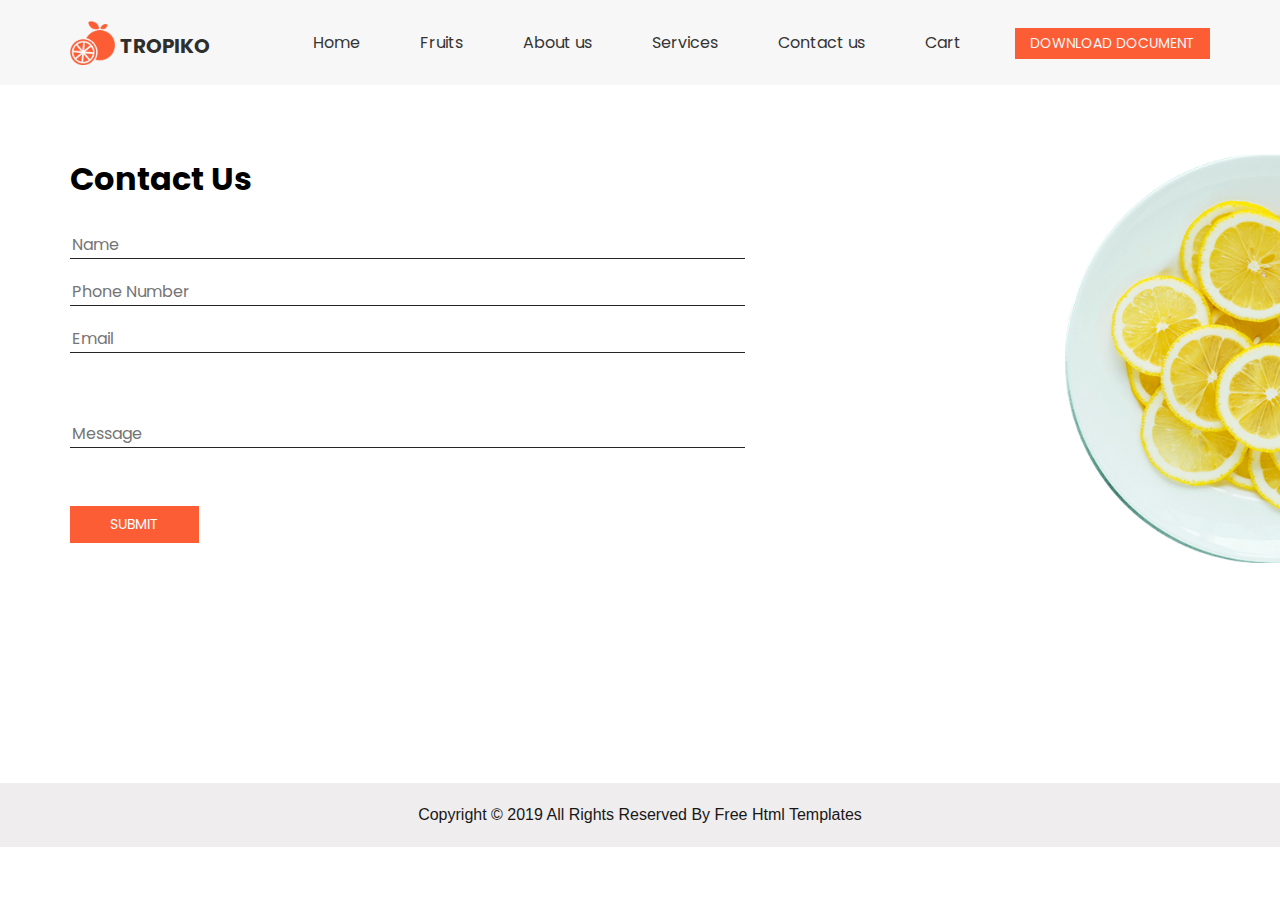
<file: contact.html>
<!DOCTYPE html>
<html>

<head>
 
  <!-- Basic -->
  <meta charset="utf-8" />
  <meta http-equiv="X-UA-Compatible" content="IE=edge" />
  <!-- Mobile Metas -->
  <meta name="viewport" content="width=device-width, initial-scale=1, shrink-to-fit=no" />
  <!-- Site Metas -->
  <meta name="keywords" content="" />
  <meta name="description" content="" />
  <meta name="author" content="" />

  <title>Tropiko</title>

  <!-- slider stylesheet -->
  <link rel="stylesheet" type="text/css"
    href="https://cdnjs.cloudflare.com/ajax/libs/OwlCarousel2/2.1.3/assets/owl.carousel.min.css" />

  <!-- bootstrap core css -->
  <link rel="stylesheet" type="text/css" href="css/bootstrap.css" />

  <!-- fonts style -->
  <link href="https://fonts.googleapis.com/css?family=Poppins:400,700&display=swap" rel="stylesheet" />
  <!-- Custom styles for this template -->
  <link href="css/style.css" rel="stylesheet" />
  <!-- responsive style -->
  <link href="css/responsive.css" rel="stylesheet" />
</head>

<body>
  
  <div class="hero_area sub_pages">
    <!-- header section strats -->
    <header class="header_section">
      <div class="container">
        <nav class="navbar navbar-expand-lg custom_nav-container pt-3">
          <a class="navbar-brand" href="index.html">
            <img src="images/logo.png" alt="" /><span>
              Tropiko
            </span>
          </a>
          <button class="navbar-toggler" type="button" data-toggle="collapse" data-target="#navbarSupportedContent"
            aria-controls="navbarSupportedContent" aria-expanded="false" aria-label="Toggle navigation">
            <span class="navbar-toggler-icon"></span>
          </button>

          <div class="collapse navbar-collapse" id="navbarSupportedContent">
            <div class="d-flex ml-auto flex-column flex-lg-row align-items-center">
              <ul class="navbar-nav  ">
                <li class="nav-item active">
                  <a class="nav-link" href="index.html">Home <span class="sr-only">(current)</span></a>
                </li>
                <li class="nav-item">
                  <a class="nav-link" href="fruit.html"> Fruits</a>
                </li>
                <li class="nav-item"></li>
                  <a class="nav-link" href="about.html">About us</a>
                </li>
                <li class="nav-item">
                  <a class="nav-link" href="service.html"> Services </a>
                </li>
                <li class="nav-item">
                  <a class="nav-link" href="contact.html">Contact us</a>
                </li>
                <li class="nav-item">
                  <a class="nav-link" href="order_summary.html">Cart</a>
                </li>
              </ul>
            </div>
            <div class="quote_btn-container ml-0 ml-lg-4 d-flex justify-content-center">
              <a href="Fruit Supply Policy Document.pdf" download="filename.pdf">Download Document</a>
            </div>
          </div>
        </nav>
      </div>
    </header>
    <!-- end header section -->

  </div>

  <!-- contact section -->
  <section class="contact_section layout_padding">
    <div class="container">
      <h2 class="font-weight-bold">
        Contact Us
      </h2>
      <div class="row">
        <div class="col-md-8 mr-auto">
          <!-- Adding onsubmit event to the form -->
          <form id="contactForm" onsubmit="return showThankYouMessage()">
  <div class="contact_form-container">
    <div>
      <div>
        <input type="text" placeholder="Name" required>
      </div>
      <div>
        <input type="text" placeholder="Phone Number" required>
      </div>
      <div>
        <input type="email" placeholder="Email" required>
      </div>

      <div class="mt-5">
        <input type="text" placeholder="Message" required>
      </div>
      <div class="mt-5">
        <button type="submit">
          submit
        </button>
      </div>
    </div>
  </div>
</form>

        </div>
      </div>
    </div>
  </section>
  <!-- end contact section -->

  <section class="info_section layout_padding">
    <div class="container">
      <div class="row">
        <!-- Information Section -->
        <!-- Omitted for brevity -->
      </div>
    </div>
  </section>

  <!-- footer section -->
  <section class="container-fluid footer_section">
    <p>
      Copyright &copy; 2019 All Rights Reserved By
      <a href="https://html.design/">Free Html Templates</a>
    </p>
  </section>
  <!-- footer section -->

  <!-- JavaScript to show pop-up message -->
  <script>
    function showThankYouMessage() {
      alert('Thank you for contacting us!');
      return false; // Prevent form from submitting
    }
  </script>

  <script type="text/javascript" src="js/jquery-3.4.1.min.js"></script>
  <script type="text/javascript" src="js/bootstrap.js"></script>
 

</body>

</html>
</file>
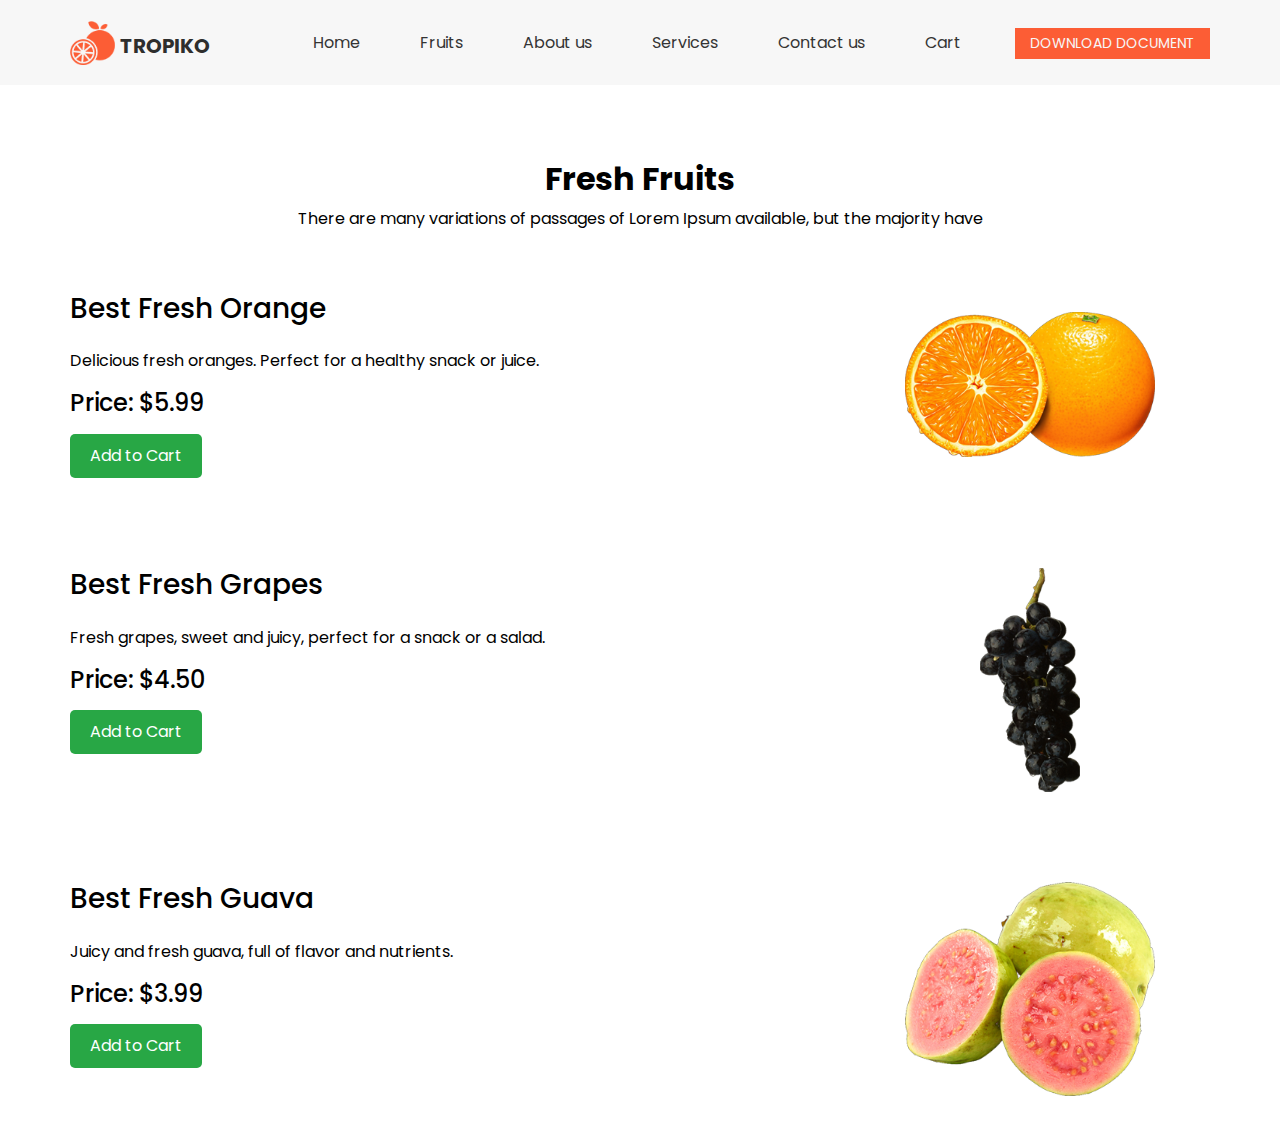
<file: fruit.html>
<!DOCTYPE html>
<html>

<head>
  <!-- Basic -->
  <meta charset="utf-8" />
  <meta http-equiv="X-UA-Compatible" content="IE=edge" />
  <!-- Mobile Metas -->
  <meta name="viewport" content="width=device-width, initial-scale=1, shrink-to-fit=no" />
  <title>Tropiko</title>

  <!-- slider stylesheet -->
  <link rel="stylesheet" type="text/css" href="https://cdnjs.cloudflare.com/ajax/libs/OwlCarousel2/2.1.3/assets/owl.carousel.min.css" />

  <!-- bootstrap core css -->
  <link rel="stylesheet" type="text/css" href="css/bootstrap.css" />

  <!-- fonts style -->
  <link href="https://fonts.googleapis.com/css?family=Poppins:400,700&display=swap" rel="stylesheet" />
  <!-- Custom styles for this template -->
  <link href="css/style.css" rel="stylesheet" />
  <!-- responsive style -->
  <link href="css/responsive.css" rel="stylesheet" />

  
</head>

<body>

  <div class="hero_area sub_pages">
    <!-- header section starts -->
    <header class="header_section">
      <div class="container">
        <nav class="navbar navbar-expand-lg custom_nav-container pt-3">
          <a class="navbar-brand" href="index.html">
            <img src="images/logo.png" alt="" /><span>
              Tropiko
            </span>
          </a>
          <button class="navbar-toggler" type="button" data-toggle="collapse" data-target="#navbarSupportedContent"
            aria-controls="navbarSupportedContent" aria-expanded="false" aria-label="Toggle navigation">
            <span class="navbar-toggler-icon"></span>
          </button>

          <div class="collapse navbar-collapse" id="navbarSupportedContent">
            <div class="d-flex ml-auto flex-column flex-lg-row align-items-center">
              <ul class="navbar-nav  ">
                <li class="nav-item active">
                  <a class="nav-link" href="index.html">Home <span class="sr-only">(current)</span></a>
                </li>
                <li class="nav-item">
                  <a class="nav-link" href="fruit.html"> Fruits</a>
                </li>
                <li class="nav-item">
                  <a class="nav-link" href="about.html">About us</a>
                </li>
                <li class="nav-item">
                  <a class="nav-link" href="service.html"> Services </a>
                </li>
                <li class="nav-item">
                  <a class="nav-link" href="contact.html">Contact us</a>
                </li>
                <li class="nav-item">
                  <a class="nav-link" href="order_summary.html">Cart</a>
                </li>
              </ul>
            </div>
            <div class="quote_btn-container ml-0 ml-lg-4 d-flex justify-content-center">
              <a href="Fruit Supply Policy Document.pdf" download="filename.pdf">Download Document</a>
            </div>
          </div>
        </nav>
      </div>
    </header>
    <!-- end header section -->
  </div>

  <!-- fruits section -->
  <section class="fruit_section layout_padding-top">
    <div class="container">
      <h2 class="custom_heading">Fresh Fruits</h2>
      <p class="custom_heading-text">There are many variations of passages of Lorem Ipsum available, but the majority have</p>
      
      <!-- Orange Product Card -->
      <div class="row layout_padding2">
        <div class="col-md-8">
          <div class="fruit_detail-box">
            <h3>Best Fresh Orange</h3>
            <p class="mt-4 mb-3">Delicious fresh oranges. Perfect for a healthy snack or juice.</p>
            <h4>Price: $5.99</h4>
            <div class="mt-3">
              <button class="add-to-cart-btn" onclick="addToCart('Best Fresh Orange', 5.99)">Add to Cart</button>
            </div>
          </div>
        </div>
        <div class="col-md-4 d-flex justify-content-center align-items-center">
          <div class="fruit_img-box">
            <img src="images/orange.png" alt="Fresh Orange" width="250px" />
          </div>
        </div>
      </div>

      <!-- Grapes Product Card -->
      <div class="row layout_padding2">
        <div class="col-md-8">
          <div class="fruit_detail-box">
            <h3>Best Fresh Grapes</h3>
            <p class="mt-4 mb-3">Fresh grapes, sweet and juicy, perfect for a snack or a salad.</p>
            <h4>Price: $4.50</h4>
            <div class="mt-3">
              <button class="add-to-cart-btn" onclick="addToCart('Best Fresh Grapes', 4.50)">Add to Cart</button>
            </div>
          </div>
        </div>
        <div class="col-md-4 d-flex justify-content-center align-items-center">
          <div class="fruit_img-box">
            <img src="images/grapes.png" alt="Fresh Grapes" width="100px" />
          </div>
        </div>
      </div>

      <!-- Guava Product Card -->
      <div class="row layout_padding2">
        <div class="col-md-8">
          <div class="fruit_detail-box">
            <h3>Best Fresh Guava</h3>
            <p class="mt-4 mb-3">Juicy and fresh guava, full of flavor and nutrients.</p>
            <h4>Price: $3.99</h4>
            <div class="mt-3">
              <button class="add-to-cart-btn" onclick="addToCart('Best Fresh Guava', 3.99)">Add to Cart</button>
            </div>
          </div>
        </div>
        <div class="col-md-4 d-flex justify-content-center align-items-center">
          <div class="fruit_img-box">
            <img src="images/gauva.png" alt="Fresh Guava" width="250px" />
          </div>
        </div>
      </div>
    </div>
  </section>
  <!-- end fruits section -->

  <script type="text/javascript">
    function addToCart(name, price) {
      // Get cart from localStorage or create a new one
      let cart = JSON.parse(localStorage.getItem('cart')) || [];
      // Add item to cart
      cart.push({ name, price });
      // Save updated cart to localStorage
      localStorage.setItem('cart', JSON.stringify(cart));
      // Redirect to Order Summary
      window.location.href = 'order_summary.html';
    }
  </script>
  <script type="text/javascript" src="js/jquery-3.4.1.min.js"></script>
  <script type="text/javascript" src="js/bootstrap.js"></script>
</body>

</html>
</file>
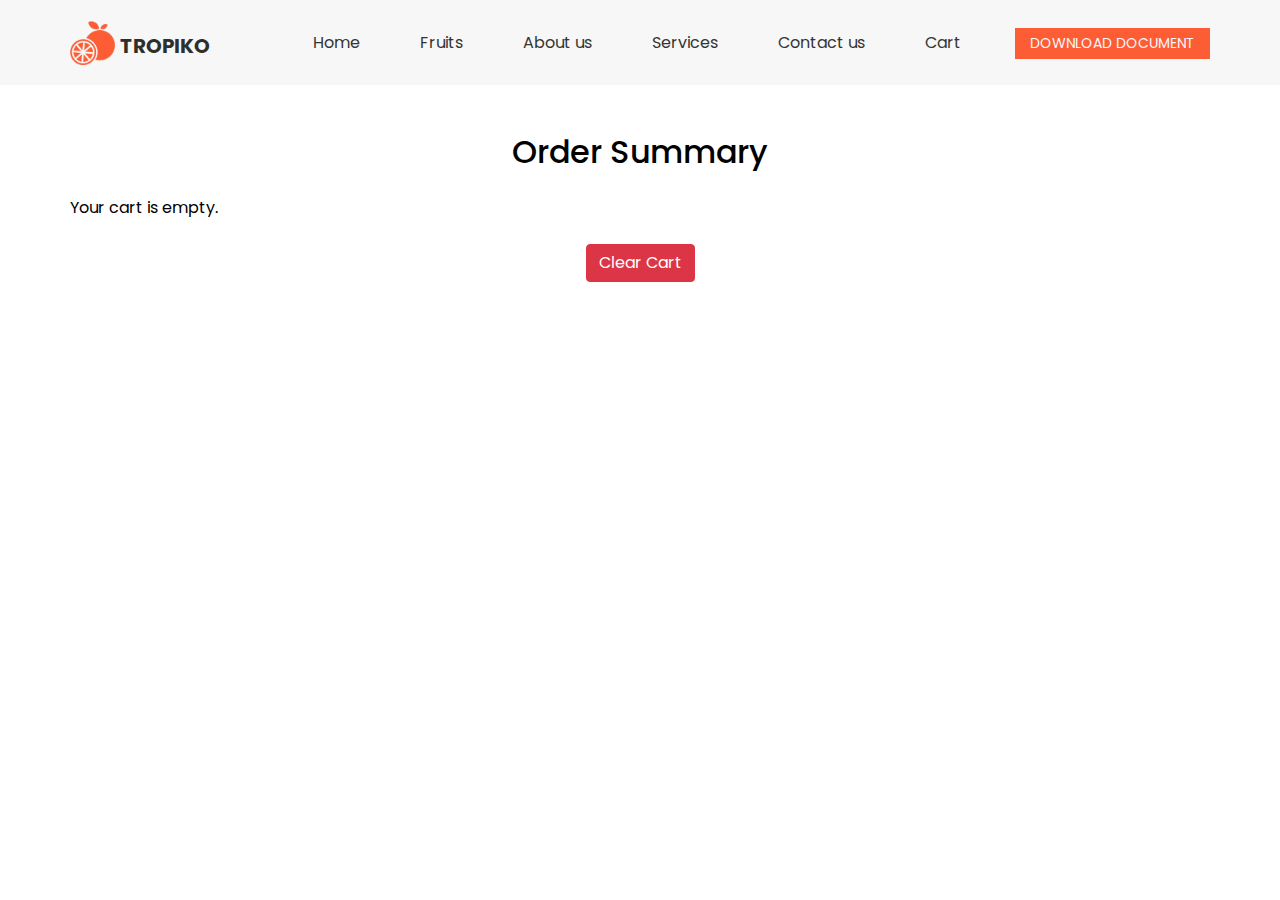
<file: order_summary.html>
<!DOCTYPE html>
<html>
<head>
  <meta charset="utf-8" />
  <meta http-equiv="X-UA-Compatible" content="IE=edge" />
  <meta name="viewport" content="width=device-width, initial-scale=1, shrink-to-fit=no" />
  <title>Order Summary - Tropiko</title>
  <link rel="stylesheet" type="text/css" href="css/bootstrap.css" />
  <link href="https://fonts.googleapis.com/css?family=Poppins:400,700&display=swap" rel="stylesheet" />
  <link href="css/style.css" rel="stylesheet" />
  <link href="css/responsive.css" rel="stylesheet" />
</head>
<body>
    <div class="hero_area sub_pages">
        <!-- header section starts -->
        <header class="header_section">
          <div class="container">
            <nav class="navbar navbar-expand-lg custom_nav-container pt-3">
              <a class="navbar-brand" href="index.html">
                <img src="images/logo.png" alt="" /><span>
                  Tropiko
                </span>
              </a>
              <button class="navbar-toggler" type="button" data-toggle="collapse" data-target="#navbarSupportedContent"
                aria-controls="navbarSupportedContent" aria-expanded="false" aria-label="Toggle navigation">
                <span class="navbar-toggler-icon"></span>
              </button>
    
              <div class="collapse navbar-collapse" id="navbarSupportedContent">
                <div class="d-flex ml-auto flex-column flex-lg-row align-items-center">
                  <ul class="navbar-nav  ">
                    <li class="nav-item active">
                      <a class="nav-link" href="index.html">Home <span class="sr-only">(current)</span></a>
                    </li>
                    <li class="nav-item">
                      <a class="nav-link" href="fruit.html"> Fruits</a>
                    </li>
                    <li class="nav-item">
                      <a class="nav-link" href="about.html">About us</a>
                    </li>
                    <li class="nav-item">
                      <a class="nav-link" href="service.html"> Services </a>
                    </li>
                    <li class="nav-item">
                      <a class="nav-link" href="contact.html">Contact us</a>
                    </li>
                    <li class="nav-item">
                        <a class="nav-link" href="order_summary.html">Cart</a>
                    </li>
                  </ul>
                </div>
                <div class="quote_btn-container ml-0 ml-lg-4 d-flex justify-content-center">
                  <a href="Fruit Supply Policy Document.pdf" download="filename.pdf">Download Document</a>
                </div>
              </div>
            </nav>
          </div>
        </header>
        <!-- end header section -->
      </div>

<div class="container mt-5">
  <h2 class="text-center">Order Summary</h2>
  <div id="cart-items" class="mt-4">
    <!-- Cart items will be loaded here by JavaScript -->
  </div>
  <div class="text-center mt-4">
    <button onclick="clearCart()" class="btn btn-danger">Clear Cart</button>
  </div>
</div>

<script type="text/javascript">
  function loadCart() {
    let cart = JSON.parse(localStorage.getItem('cart')) || [];
    let cartItemsContainer = document.getElementById('cart-items');
    let total = 0;

    if (cart.length === 0) {
      cartItemsContainer.innerHTML = '<p>Your cart is empty.</p>';
      return;
    }

    let html = '<ul class="list-group">';
    cart.forEach((item, index) => {
      html += `<li class="list-group-item d-flex justify-content-between align-items-center">
                ${item.name} - $${item.price.toFixed(2)}
                <button onclick="removeFromCart(${index})" class="btn btn-sm btn-danger">Remove</button>
              </li>`;
      total += item.price;
    });
    html += `</ul><div class="mt-3"><h4>Total: $${total.toFixed(2)}</h4></div>`;
    cartItemsContainer.innerHTML = html;
  }

  function removeFromCart(index) {
    let cart = JSON.parse(localStorage.getItem('cart'));
    cart.splice(index, 1);
    localStorage.setItem('cart', JSON.stringify(cart));
    loadCart(); // Reload cart after removing item
  }

  function clearCart() {
    localStorage.removeItem('cart');
    loadCart(); // Reload cart after clearing
  }

  // Load cart items on page load
  document.addEventListener('DOMContentLoaded', loadCart);
</script>

<script src="js/jquery-3.4.1.min.js"></script>
<script src="js/bootstrap.js"></script>
</body>
</html>
</file>
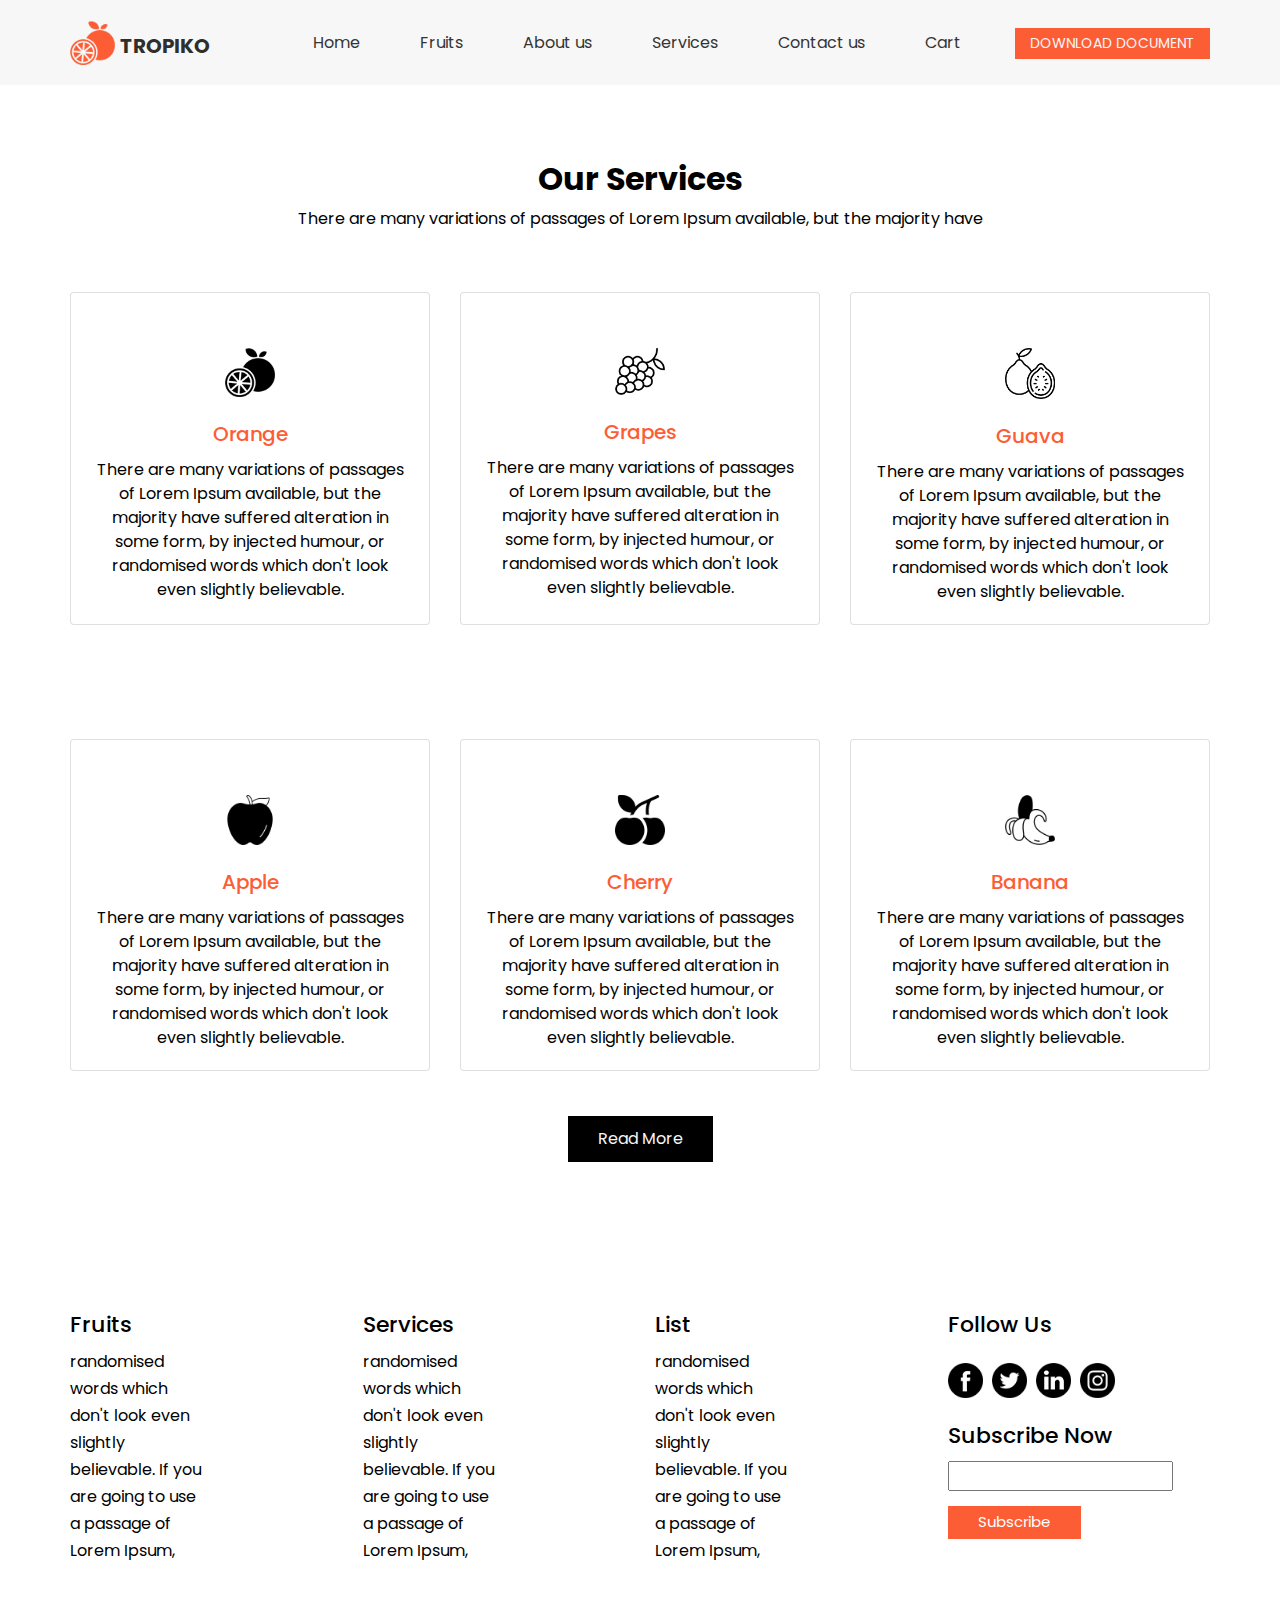
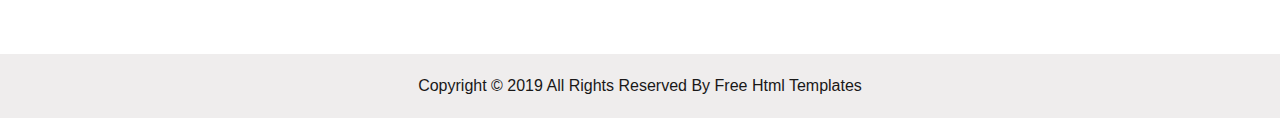
<file: service.html>
<!DOCTYPE html>
<html>

<head>
  
  <!-- Basic -->
  <meta charset="utf-8" />
  <meta http-equiv="X-UA-Compatible" content="IE=edge" />
  <!-- Mobile Metas -->
  <meta name="viewport" content="width=device-width, initial-scale=1, shrink-to-fit=no" />
  <!-- Site Metas -->
  <meta name="keywords" content="" />
  <meta name="description" content="" />
  <meta name="author" content="" />

  <title>Tropiko</title>

  <!-- slider stylesheet -->
  <link rel="stylesheet" type="text/css"
    href="https://cdnjs.cloudflare.com/ajax/libs/OwlCarousel2/2.1.3/assets/owl.carousel.min.css" />

  <!-- bootstrap core css -->
  <link rel="stylesheet" type="text/css" href="css/bootstrap.css" />

  <!-- fonts style -->
  <link href="https://fonts.googleapis.com/css?family=Poppins:400,700&display=swap" rel="stylesheet" />
  <!-- Custom styles for this template -->
  <link href="css/style.css" rel="stylesheet" />
  <!-- responsive style -->
  <link href="css/responsive.css" rel="stylesheet" />
</head>

<body>
  
  <div class="hero_area sub_pages">
    <!-- header section strats -->
    <header class="header_section">
      <div class="container">
        <nav class="navbar navbar-expand-lg custom_nav-container pt-3">
          <a class="navbar-brand" href="index.html">
            <img src="images/logo.png" alt="" /><span>
              Tropiko
            </span>
          </a>
          <button class="navbar-toggler" type="button" data-toggle="collapse" data-target="#navbarSupportedContent"
            aria-controls="navbarSupportedContent" aria-expanded="false" aria-label="Toggle navigation">
            <span class="navbar-toggler-icon"></span>
          </button>

          <div class="collapse navbar-collapse" id="navbarSupportedContent">
            <div class="d-flex ml-auto flex-column flex-lg-row align-items-center">
              <ul class="navbar-nav  ">
                <li class="nav-item active">
                  <a class="nav-link" href="index.html">Home <span class="sr-only">(current)</span></a>
                </li>
                <li class="nav-item">
                  <a class="nav-link" href="fruit.html"> Fruits</a>
                </li>
                <li class="nav-item"></li>
                  <a class="nav-link" href="about.html">About us</a>
                </li>
                <li class="nav-item">
                  <a class="nav-link" href="service.html"> Services </a>
                </li>
                <li class="nav-item">
                  <a class="nav-link" href="contact.html">Contact us</a>
                </li>
                <li class="nav-item">
                  <a class="nav-link" href="order_summary.html">Cart</a>
                </li>
              </ul>
            </div>
            <div class="quote_btn-container ml-0 ml-lg-4 d-flex justify-content-center">
              <a href="Fruit Supply Policy Document.pdf" download="filename.pdf">Download Document</a>
            </div>
          </div>
        </nav>
      </div>
    </header>
    <!-- end header section -->

  </div>

  <!-- service section -->

  <section class="service_section layout_padding ">
    <div class="container">
      <h2 class="custom_heading">Our Services</h2>
      <p class="custom_heading-text">
        There are many variations of passages of Lorem Ipsum available, but
        the majority have
      </p>
      
      <!-- First Row of Fruits -->
      <div class="layout_padding2">
        <div class="card-deck">
          <div class="card">
            <img class="card-img-top" src="images/card-item-1.png" alt="Card image cap" />
            <div class="card-body">
              <h5 class="card-title">Orange</h5>
              <p class="card-text">
                There are many variations of passages of Lorem Ipsum
                available, but the majority have suffered alteration in some
                form, by injected humour, or randomised words which don't look
                even slightly believable.
              </p>
            </div>
          </div>
          <div class="card">
            <img class="card-img-top" src="images/card-item-2.png" alt="Card image cap" />
            <div class="card-body">
              <h5 class="card-title">Grapes</h5>
              <p class="card-text">
                There are many variations of passages of Lorem Ipsum
                available, but the majority have suffered alteration in some
                form, by injected humour, or randomised words which don't look
                even slightly believable.
              </p>
            </div>
          </div>
          <div class="card">
            <img class="card-img-top" src="images/card-item-3.png" alt="Card image cap" />
            <div class="card-body">
              <h5 class="card-title">Guava</h5>
              <p class="card-text">
                There are many variations of passages of Lorem Ipsum
                available, but the majority have suffered alteration in some
                form, by injected humour, or randomised words which don't look
                even slightly believable.
              </p>
            </div>
          </div>
        </div>
      </div>
  
      <!-- Second Row of Fruits -->
      <div class="layout_padding2 mt-4">
        <div class="card-deck">
          <div class="card">
            <img class="card-img-top" src="images/apple_17566422.png" alt="Card image cap" />
            <div class="card-body">
              <h5 class="card-title">Apple</h5>
              <p class="card-text">
                There are many variations of passages of Lorem Ipsum
                available, but the majority have suffered alteration in some
                form, by injected humour, or randomised words which don't look
                even slightly believable.
              </p>
            </div>
          </div>
          <div class="card">
            <img class="card-img-top" src="images/cherry_676526.png" alt="Card image cap" />
            <div class="card-body">
              <h5 class="card-title">Cherry</h5>
              <p class="card-text">
                There are many variations of passages of Lorem Ipsum
                available, but the majority have suffered alteration in some
                form, by injected humour, or randomised words which don't look
                even slightly believable.
              </p>
            </div>
          </div>
          <div class="card">
            <img class="card-img-top" src="images/banana_6962458.png" alt="Card image cap" />
            <div class="card-body">
              <h5 class="card-title">Banana</h5>
              <p class="card-text">
                There are many variations of passages of Lorem Ipsum
                available, but the majority have suffered alteration in some
                form, by injected humour, or randomised words which don't look
                even slightly believable.
              </p>
            </div>
          </div>
        </div>
      </div>
  
      <!-- Read More Button -->
      <div class="d-flex justify-content-center">
        <a href="" class="custom_dark-btn">
          Read More
        </a>
      </div>
    </div>
  </section>
  

  <!-- end service section -->


  <section class="info_section layout_padding">
    <div class="container">
      <div class="row">
        <div class="col-md-3">
          <h5>
            Fruits
          </h5>
          <ul>
            <li>
              randomised
            </li>
            <li>
              words which
            </li>
            <li>
              don't look even
            </li>
            <li>
              slightly
            </li>
            <li>
              believable. If you
            </li>
            <li>
              are going to use
            </li>
            <li>
              a passage of
            </li>
            <li>
              Lorem Ipsum,
            </li>
          </ul>
        </div>
        <div class="col-md-3">
          <h5>
            Services
          </h5>
          <ul>
            <li>
              randomised
            </li>
            <li>
              words which
            </li>
            <li>
              don't look even
            </li>
            <li>
              slightly
            </li>
            <li>
              believable. If you
            </li>
            <li>
              are going to use
            </li>
            <li>
              a passage of
            </li>
            <li>
              Lorem Ipsum,
            </li>
          </ul>
        </div>
        <div class="col-md-3">
          <h5>
            List
          </h5>
          <ul>
            <li>
              randomised
            </li>
            <li>
              words which
            </li>
            <li>
              don't look even
            </li>
            <li>
              slightly
            </li>
            <li>
              believable. If you
            </li>
            <li>
              are going to use
            </li>
            <li>
              a passage of
            </li>
            <li>
              Lorem Ipsum,
            </li>
          </ul>
        </div>
        <div class="col-md-3">
          <div class="social_container">
            <h5>
              Follow Us
            </h5>
            <div class="social-box">
              <a href="">
                <img src="images/fb.png" alt="">
              </a>

              <a href="">
                <img src="images/twitter.png" alt="">
              </a>
              <a href="">
                <img src="images/linkedin.png" alt="">
              </a>
              <a href="">
                <img src="images/instagram.png" alt="">
              </a>
            </div>
          </div>
          <div class="subscribe_container">
            <h5>
              Subscribe Now
            </h5>
            <div class="form_container">
              <form action="">
                <input type="email">
                <button type="submit">
                  Subscribe
                </button>
              </form>
            </div>
          </div>
        </div>
      </div>
    </div>
  </section>



  <!-- footer section -->
  <section class="container-fluid footer_section">
    <p>
      Copyright &copy; 2019 All Rights Reserved By
      <a href="https://html.design/">Free Html Templates</a>
    </p>
  </section>
  <!-- footer section -->

  <script type="text/javascript" src="js/jquery-3.4.1.min.js"></script>
  <script type="text/javascript" src="js/bootstrap.js"></script>

  <script>
    // This example adds a marker to indicate the position of Bondi Beach in Sydney,
    // Australia.
    function initMap() {
      var map = new google.maps.Map(document.getElementById('map'), {
        zoom: 11,
        center: {
          lat: 40.645037,
          lng: -73.880224
        },
      });

      var image = 'images/maps-and-flags.png';
      var beachMarker = new google.maps.Marker({
        position: {
          lat: 40.645037,
          lng: -73.880224
        },
        map: map,
        icon: image
      });
    }
  
  
</body>

</html>
</file>
<file: css/style.css>
body {
  font-family: 'Poppins', sans-serif;
  color: #000000;
  background-color: #ffffff;
}

.layout_padding {
  padding: 75px 0;
}

.layout_padding2 {
  padding: 45px 0;
}

.layout_padding2-top {
  padding-top: 45px;
}


.layout_padding2-bottom {
  padding-bottom: 40px;
}

.layout_padding-top {
  padding-top: 75px;
}

.layout_padding-bottom {
  padding-bottom: 75px;
}


.custom_dark-btn,
.custom_orange-btn {
  display: inline-block;
  padding: 10px 0;
  text-align: center;
  width: 145px;
  outline: none;
  color: #f7f7f7;
  border: 1px solid transparent;
}

.custom_dark-btn {
  background-color: #000000;
}

.custom_dark-btn:hover {
  border: 1px solid #000000;
  color: #000000;
  background-color: transparent;
}

.custom_orange-btn {
  background-color: #fc5d35;
}

.custom_orange-btn:hover {
  border: 1px solid #fc5d35;
  color: #fc5d35;
  background-color: transparent;
}

.custom_heading {
  text-align: center;
  font-weight: bold;
}

.custom_heading-text {
  text-align: center;
}


/*header section*/
.hero_area {
  height: 98vh;
  background-color: #f7f7f7;
}

.hero_area.sub_pages {
  height: auto;
}

.header_section {}

.header_section .container-fluid {
  padding-right: 25px;
  padding-left: 25px;
}

.header_section .nav_container {
  margin: 0 auto;
}

.custom_nav-container.navbar-expand-lg .navbar-nav .nav-link {
  padding: 10px 30px;
  color: #343434;
  text-align: center
}

a,
a:hover,
a:focus {
  text-decoration: none;
}

a:hover,
a:focus {
  color: initial;
}

.btn,
.btn:focus {
  outline: none !important;
  box-shadow: none;
}



.navbar-brand,
.navbar-brand:hover {
  text-transform: uppercase;
  font-weight: bold;
  font-size: 24px;
  color: #fafcfd;
}

.custom_nav-container .nav_search-btn {
  background-image: url(../images/search-icon.png);

  background-size: 22px;
  background-repeat: no-repeat;
  background-position-y: 7px;
  width: 35px;
  height: 35px;
  padding: 0;
  border: none;
}

.navbar-brand {
  display: flex;
  align-items: center;
}

.navbar-brand img {
  width: 45px;
  margin-right: 5px;
}

.navbar-brand span {
  font-size: 20px;
  font-weight: 700;
  color: #2e2e2d;
  margin-top: 5px;
}

.custom_nav-container {
  z-index: 99999;
  padding: 15px 0;
}

.custom_nav-container .navbar-toggler {
  outline: none;
}

.custom_nav-container .navbar-toggler .navbar-toggler-icon {
  background-image: url(../images/menu.png);
  background-size: 55px;
}

.quote_btn-container a {
  display: inline-block;
  padding: 5px 15px;
  background-color: #fc5d35;
  color: #f7f7f7;
  font-size: 14px;
  text-transform: uppercase;
}

/*end header section*/

/* slider section */
.slider_section {
  padding-top: 8%;
}

.slider_item-box {
  width: 100%;
  height: 100%;
}

.slider_item-box .container {
  height: 100%;
}

.slider_img-box {
  width: 85%;
  margin: 0 auto;
}

.slider_img-box img {
  width: 100%;
}

.slider_item-container {
  display: flex;
  align-items: center;
  width: 100%;
  height: 100%;
  background-repeat: no-repeat;
}

.slider_item-container .slider_item-detail {}

.slider_item-detail h1 {
  font-weight: 700;
  font-size: 60px;
  width: 95%;
}

.slider_item-detail p {
  margin: 45px 0;
}

.slider_call-btn {
  display: inline-block;
  padding: 8px 20px;
  background-color: #edb040;
  color: #fefdfd;
  border-radius: 20px;
}

.slider_section #carouselExampleControls,
.carousel-inner,
.carousel-item {
  height: 100%;
}

.slider_section .custom_carousel-control {
  position: absolute;
  top: 50%;
  left: 2%;
  width: 105px;
  transform: translateY(-50%);
}

.slider_section .custom_carousel-control .carousel-control-prev,
.slider_section .custom_carousel-control .carousel-control-next {
  margin: 10px 0;
  position: relative;
  width: 45px;
  height: 45px;
  border: none;
  opacity: 1;
  background-repeat: no-repeat;
  background-size: 12px;
  background-position: center;
}

.slider_section .custom_carousel-control .carousel-control-prev {
  background-image: url(../images/prev.png);
  background-color: #fc5d35;
}

.slider_section .custom_carousel-control .carousel-control-next {
  background-image: url(../images/next.png);
  background-color: #000000;
}

/* end slider section */


/* service section */
.service_section .card .card-img-top {
  width: 50px;
  margin: 55px auto 5px auto;
}

.service_section .card {
  text-align: center;
  box-sizing: border-box;
  position: relative;
}

.service_section .card .card-title {
  color: #fc5d35;

}

.service_section .card::after {
  content: "";
  position: absolute;
  width: 100%;
  height: 7px;
  background-color: transparent;
}

.service_section .card:hover {
  cursor: pointer;
  border: none;
  border-radius: 0;
  -webkit-box-shadow: 0px 1px 4px 0px rgba(0, 0, 0, 0.2);
  -moz-box-shadow: 0px 1px 4px 0px rgba(0, 0, 0, 0.2);
  box-shadow: 0px 1px 4px 0px rgba(0, 0, 0, 0.2);

}

.service_section .card:hover::after {
  background-color: #fc5d35;
}

/* end service section */






/* tasty section */

.tasty_section {
  width: 100%;
  height: 500px;
  background-image: url(../images/tasty-image.png);
  background-repeat: no-repeat;
  background-size: cover;
  display: flex;
  justify-content: center;
  align-items: center;

}

.tasty_section h2 {
  font-size: 125px;
  text-align: center;
  font-weight: bold;
  color: #ffffff;
  text-transform: uppercase;
}

/* end tasty section */

/* client section */
.client_container {
  display: flex;
  flex-direction: column;
  justify-content: center;
  align-items: center;
}

.client_img-box {
  width: 350px;
}

.client_img-box img {
  width: 100%
}

.client_container h3 {
  text-align: center;
  margin-bottom: 25px;
}


.client_section .custom_carousel-control {
  position: absolute;
  top: 100%;
  left: 50%;
  width: 105px;
  transform: translateX(-50%);
}

.client_section .custom_carousel-control .carousel-control-prev,
.client_section .custom_carousel-control .carousel-control-next {
  width: 45px;
  height: 45px;
  border: none;
  border-radius: 100%;
  opacity: 1;
  background-repeat: no-repeat;
  background-size: 12px;
  background-position: center;
  background-color: #292727;
}

.client_section .custom_carousel-control .carousel-control-prev:hover,
.client_section .custom_carousel-control .carousel-control-next:hover {
  background-color: #fc5d35;
}

.client_section .custom_carousel-control .carousel-control-prev {
  background-image: url(../images/prev.png);
}

.client_section .custom_carousel-control .carousel-control-next {
  background-image: url(../images/next.png);
}

/* end client section */

/* contact section */

.contact_section {
  background-image: url(../images/orange-dish.png);
  background-repeat: no-repeat;
  background-size: 215px;
  background-position: right center;
}

.contact_section input {
  border: none;
  outline: none;
  border-bottom: .8px solid #252525;
  width: 90%;
  margin: 10px 0;
}

.contact_form-container {
  padding: 15px 0 15px 0;

}

.contact_form-container button {
  border: none;
  background-color: #fc5d35;
  color: #fff;
  padding: 8px 40px;
  text-transform: uppercase;
  font-size: 14px;
}


/* contact section */

/* map section */
.map_section {
  height: 500px;
}


/* end map section */

/* info section */
.info_section ul {
  padding: 0;
}

.info_section ul li {
  list-style-type: none;
  margin: 3px 0;

}

.info_section h5 {
  margin-bottom: 12px;
  font-size: 22px;
}

.info_section .social-box {
  margin: 25px 0;
}

.info_section .social-box img {
  width: 35px;
  margin-right: 5px;
}

.info_section .form_container input {
  width: 225px;
  height: 30px;
}

.info_section .form_container button {
  background-color: #fc5d35;
  border: none;
  outline: none;
  color: #fff;
  padding: 5px 30px;
  margin-top: 15px;
  font-size: 15px;
}

/* end info section */


/* footer section*/

.footer_section {
  background-color: #efeded;
  padding: 20px 0;
  font-family: "Roboto", sans-serif;
}

.footer_section p {
  color: #191818;
  margin: 0;
  text-align: center;
}

.footer_section a {
  color: #191818;
}

/* end footer section*/

.video-container {
  display: flex;
  justify-content: center;
  align-items: center;
  height: 100vh; /* Full viewport height to center the video vertically */
}

iframe {
  width: 800px;
  height: 450px;
}

.add-to-cart-btn {
  background-color: #28a745;
  color: #fff;
  padding: 10px 20px;
  border: none;
  border-radius: 5px;
  cursor: pointer;
  transition: background-color 0.3s;
}

.add-to-cart-btn:hover {
  background-color: #218838;
}

.remove-from-cart-btn {
  background-color: #dc3545;
  color: #fff;
  padding: 10px 20px;
  border: none;
  border-radius: 5px;
  cursor: pointer;
  transition: background-color 0.3s;
}

.remove-from-cart-btn:hover {
  background-color: #c82333;
}
</file>
<file: css/responsive.css>
@media (max-width: 1120px) {
    .hero_area {
        height: auto;
    }

    .slider_section {
        padding: 50px 0;

    }
}

@media (max-width: 992px) {
    .custom_nav-container .nav_search-btn {
        background-position: center;
    }

    .service_section .card-deck {

        flex-direction: column;

    }

    .service_section .card-deck .card {
        margin-bottom: 25px;
    }
}

@media (max-width: 768px) {

    .slider_img-box {

        width: 85%;
        margin: 65px auto;

    }

    .slider_section .custom_carousel-control {

        position: absolute;
        top: 100%;
        left: 50%;
        width: 105px;
        transform: translate(-50%, -50%);
        display: flex;
        justify-content: space-between;

    }

    .fruit_section .fruit_detail-box {

        margin-bottom: 40px;
        text-align: center;

    }

    .fruit_detail-box>div {

        display: flex;
        justify-content: center;

    }

    .contact_section {
        background-size: 105px;
    }

    .contact_section input {

        background-color: transparent;

    }

    .info_section .col-md-3 {
        text-align: center;
    }

    .info_section .col-md-3:not(:nth-last-child(1)) {

        margin-bottom: 35px;
    }

    .tasty_section h2 {

        font-size: 80px;
    }
}

@media (max-width: 576px) {
    .slider_item-container .slider_item-detail {

        text-align: center;

    }

    .slider_item-container .slider_item-detail .d-flex {

        justify-content: center;

    }
}

@media (max-width: 480px) {}

@media (max-width: 400px) {}

@media (max-width: 360px) {}

@media (min-width: 1200px) {
    .container {
        max-width: 1170px;
    }

}
</file>
